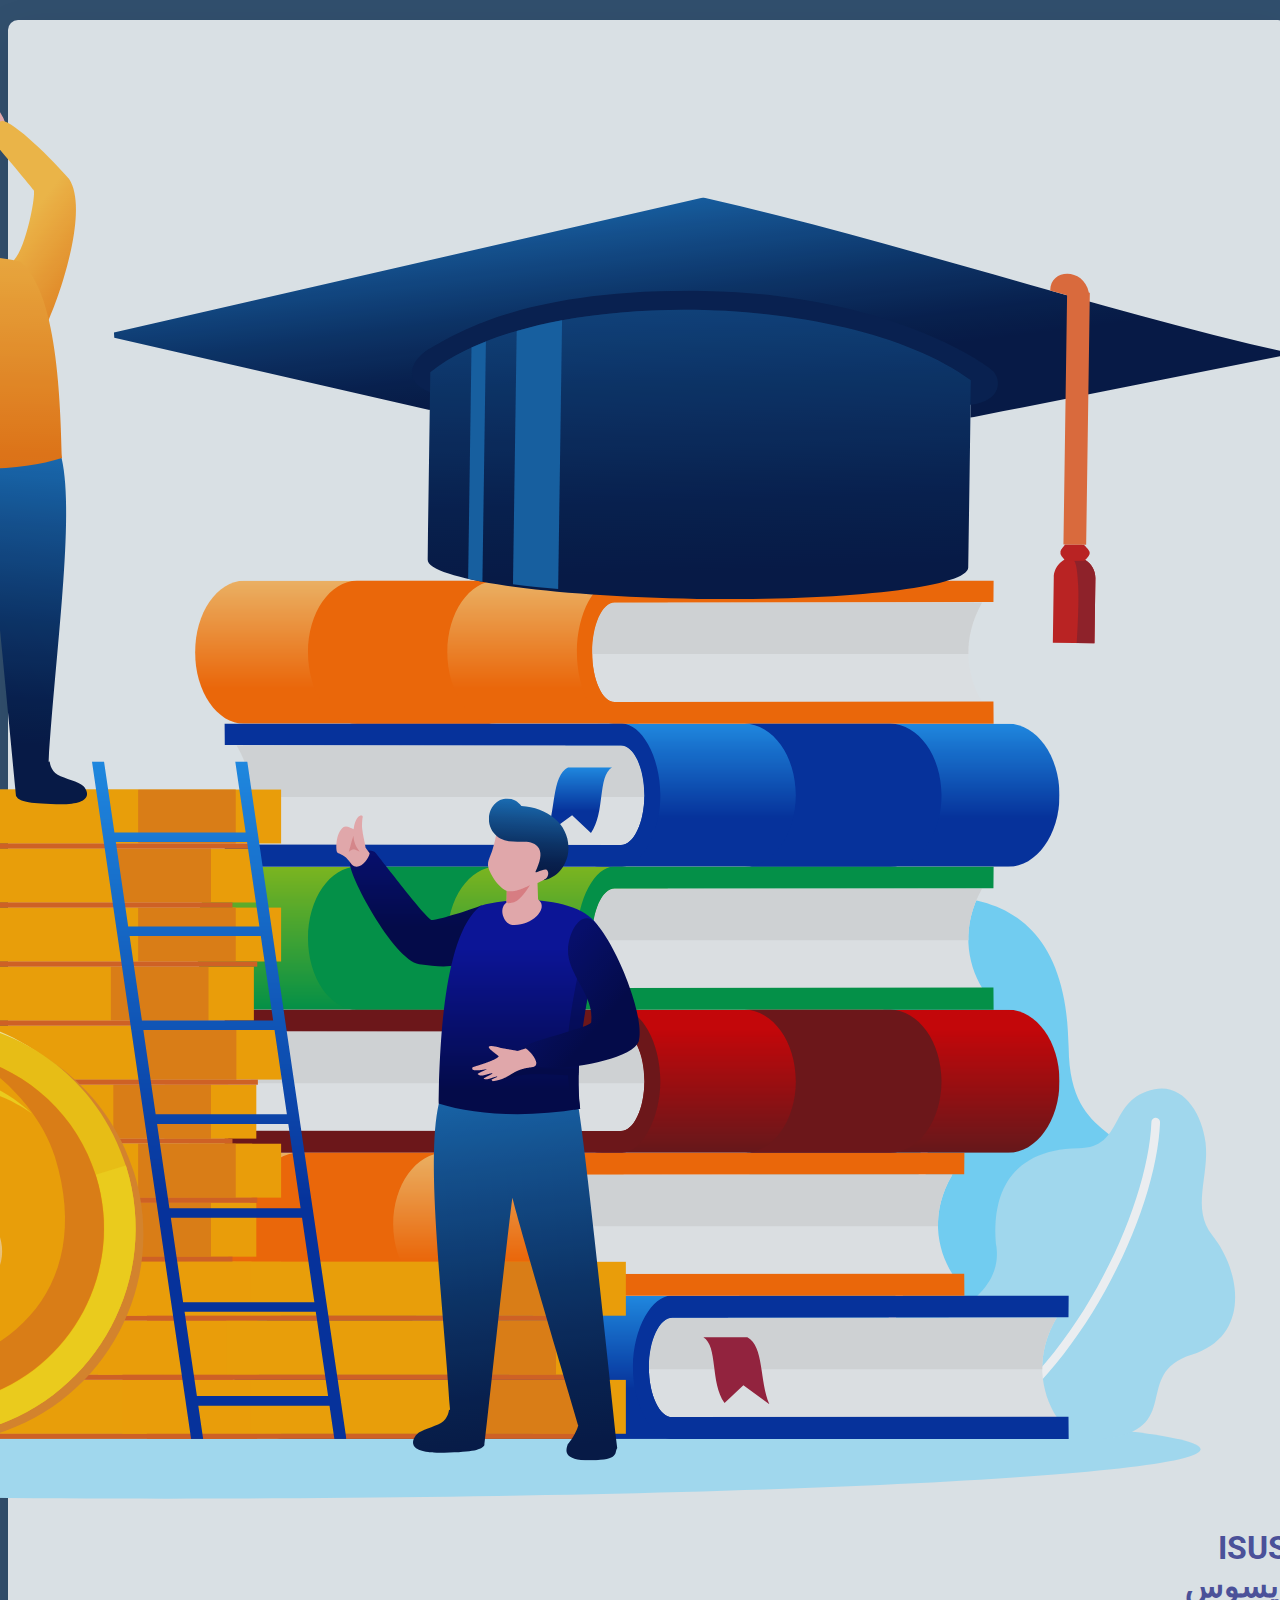
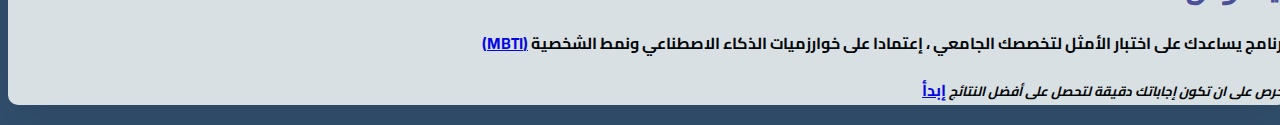
<file: index.html>
<!DOCTYPE html>
<html lang="en">

<head>
    <meta charset="UTF-8">
    <meta http-equiv="X-UA-Compatible" content="IE=edge">
    <meta name="viewport" content="width=device-width, initial-scale=1.0">
    <link rel="preconnect" href="https://fonts.gstatic.com">
    <link href="https://fonts.googleapis.com/css2?family=Cairo&display=swap" rel="stylesheet">
    <link rel="stylesheet" href="https://cdn.jsdelivr.net/npm/bootstrap@4.6.0/dist/css/bootstrap.min.css"
        integrity="sha384-B0vP5xmATw1+K9KRQjQERJvTumQW0nPEzvF6L/Z6nronJ3oUOFUFpCjEUQouq2+l" crossorigin="anonymous">
    <link rel="stylesheet" href="css/main.css">
    <link rel="stylesheet" href="https://pro.fontawesome.com/releases/v5.10.0/css/all.css"
        integrity="sha384-AYmEC3Yw5cVb3ZcuHtOA93w35dYTsvhLPVnYs9eStHfGJvOvKxVfELGroGkvsg+p" crossorigin="anonymous" />
    <link rel="preconnect" href="https://fonts.gstatic.com">
    <link
        href="https://fonts.googleapis.com/css2?family=Roboto:ital,wght@0,100;0,300;0,400;0,500;0,700;0,900;1,100;1,300;1,400;1,500;1,700;1,900&display=swap"
        rel="stylesheet">
    <link rel="icon" href="./img/logo.ico" type="image/x-icon">
    <title>ISUS</title>
</head>

<body>
    <div class="Home-bg">

        <div class="container ">
            <div class="d-flex vh-100 align-items-center justify-content-center">
                <div class="row data text-right ">
                    <div class="col-lg-6 ">
                        <div class="d-flex justify-content-end ">
                            <img src="./img/Group 100.png" class="img-fluid">
                        </div>

                    </div>
                    <div class="col-lg-6 m-xl-0 mt-md-5 mt-5">
                        <div class="d-flex flex-column justify-content-center align-items-center">
                            <h1 class="text-center header-title font-weight-bold primer-color">
                                ISUS<br>
                                إيسوس
                                
                            </h1>
                            <p class="mt-5 Home-text">
                                برنامج يساعدك على اختبار الأمثل لتخصصك
                                الجامعي ، إعتمادا على خوارزميات الذكاء
                                الاصطناعي ونمط الشخصية
                                <a class="pr-1 pl-1"
                                    href="https://en.wikipedia.org/wiki/Myers%E2%80%93Briggs_Type_Indicator"
                                    target="_blank">(MBTI)</a>
                            </p>
                            <small class="h6 text-danger ">
                                <em> احرص على ان تكون إجاباتك دقيقة لتحصل على أفضل
                                    النتائج</small>
                            </em>
                            <a href="towQuestion.html" class="btn btn-light rounded-pill px-5 mt-5 ">إبدأ </a>
                        </div>

                    </div>

                </div>
            </div>
        </div>

    </div>


    <script src="https://code.jquery.com/jquery-3.5.1.slim.min.js"
        integrity="sha384-DfXdz2htPH0lsSSs5nCTpuj/zy4C+OGpamoFVy38MVBnE+IbbVYUew+OrCXaRkfj"
        crossorigin="anonymous"></script>
    <script src="https://cdn.jsdelivr.net/npm/popper.js@1.16.1/dist/umd/popper.min.js"
        integrity="sha384-9/reFTGAW83EW2RDu2S0VKaIzap3H66lZH81PoYlFhbGU+6BZp6G7niu735Sk7lN"
        crossorigin="anonymous"></script>
    <script src="https://cdn.jsdelivr.net/npm/bootstrap@4.6.0/dist/js/bootstrap.min.js"
        integrity="sha384-+YQ4JLhjyBLPDQt//I+STsc9iw4uQqACwlvpslubQzn4u2UU2UFM80nGisd026JF"
        crossorigin="anonymous"></script>
    <script src="js/FormWithMultipleSteps.js"></script>
</body>

</html>
</file>
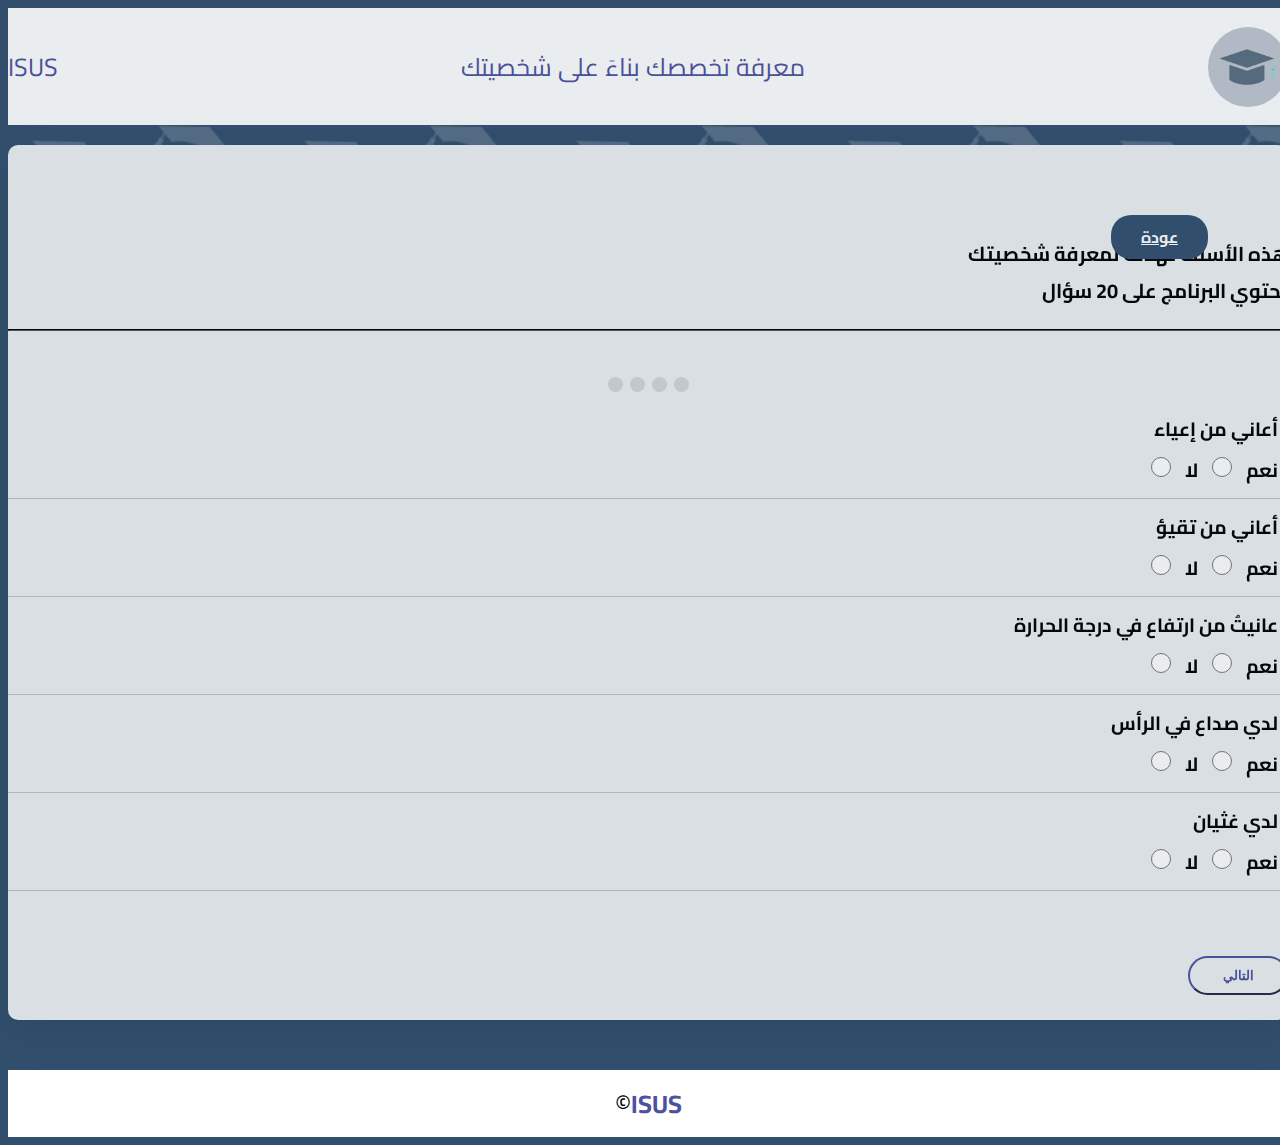
<file: questions.html>
<!DOCTYPE html>
<html lang="en">

<head>
    <meta charset="UTF-8">
    <meta http-equiv="X-UA-Compatible" content="IE=edge">
    <meta name="viewport" content="width=device-width, initial-scale=1.0">
    <link rel="preconnect" href="https://fonts.gstatic.com">
    <link href="https://fonts.googleapis.com/css2?family=Cairo&display=swap" rel="stylesheet">
    <link rel="stylesheet" href="https://cdn.jsdelivr.net/npm/bootstrap@4.6.0/dist/css/bootstrap.min.css"
        integrity="sha384-B0vP5xmATw1+K9KRQjQERJvTumQW0nPEzvF6L/Z6nronJ3oUOFUFpCjEUQouq2+l" crossorigin="anonymous">
    <link rel="stylesheet" href="css/main.css">
    <link rel="stylesheet" href="https://pro.fontawesome.com/releases/v5.10.0/css/all.css"
        integrity="sha384-AYmEC3Yw5cVb3ZcuHtOA93w35dYTsvhLPVnYs9eStHfGJvOvKxVfELGroGkvsg+p" crossorigin="anonymous" />
    <link rel="icon" href="./img/logo.ico" type="image/x-icon">
    <title>ISUS</title>
</head>

<body>
    <div class="bg-color bg-tow">
        <div class="header">
            <div class="container">
                <p class="font-weight-bold">ISUS</p>
                <p class="toknow">معرفة تخصصك بناءَ على شخصيتك</p>
                <div class="logo">
                    <img src="./img/logo.png" />
                </div>
            </div>
        </div>
        <div class="container">
            <div class="row data text-center">
                <div class="qu-back">
                    <a href="#">

                        عودة
                    </a>
                </div>


                <div class="mx-auto prargraf">
                    <p> هذه الأسئلة تهدف لمعرفة شخصيتك<br> يحتوي البرنامج على 20 سؤال</p>
                    <hr />

                </div>


                <form id="regForm" class="col-12" action="./result.html">

                    <!-- Circles which indicates the steps of the form: -->
                    <div class="steps" style="text-align:center;margin-top:40px;">
                        <span class="step"></span>
                        <span class="step"></span>
                        <span class="step"></span>
                        <span class="step"></span>
                    </div>

                    <div class="tab">

                        <div class="check-stat row">
                            <div class="col-6">أعاني من إعياء</div>
                            <div class="col-6">
                                <div class="row">
                                    <label class="col-4">نعم <input type="radio" name="stat1" value="1" required>
                                    </label>
                                    <label class="col-4">لا <input type="radio" name="stat1" value="0" required>
                                    </label>

                                </div>
                            </div>
                        </div>

                        <div class="check-stat row">
                            <div class="col-6">أعاني من تقيؤ</div>
                            <div class="col-6">
                                <div class="row">
                                    <label class="col-4">نعم <input type="radio" name="stat2" value="1" required>
                                    </label>
                                    <label class="col-4">لا <input type="radio" name="stat2" value="-1" required>
                                    </label>

                                </div>
                            </div>
                        </div>
                        <div class="check-stat row">
                            <div class="col-6">عانيتُ من ارتفاع في درجة الحرارة</div>
                            <div class="col-6">
                                <div class="row">
                                    <label class="col-4">نعم <input type="radio" name="stat3" value="1" required>
                                    </label>
                                    <label class="col-4">لا <input type="radio" name="stat3" value="-1" required>
                                    </label>

                                </div>
                            </div>
                        </div>
                        <div class="check-stat row">
                            <div class="col-6">لدي صداع في الرأس</div>
                            <div class="col-6">
                                <div class="row">
                                    <label class="col-4">نعم <input type="radio" name="stat4" value="1" required>
                                    </label>
                                    <label class="col-4">لا <input type="radio" name="stat4" value="-1" required>
                                    </label>

                                </div>
                            </div>
                        </div>
                        <div class="check-stat row">
                            <div class="col-6">لدي غثيان</div>
                            <div class="col-6">
                                <div class="row">
                                    <label class="col-4">نعم <input type="radio" name="stat5" value="1" required>
                                    </label>
                                    <label class="col-4">لا <input type="radio" name="stat5" value="-1" required>
                                    </label>

                                </div>
                            </div>
                        </div>



                    </div>
                    <!-- //// -->
                    <div class="tab">

                        <div class="check-stat row">
                            <div class="col-6">أعاني''' من إعياء</div>
                            <div class="col-6">
                                <div class="row">
                                    <label class="col-4">نعم <input type="radio" name="stat1" value="1" required>
                                    </label>
                                    <label class="col-4">لا <input type="radio" name="stat1" value="0" required>
                                    </label>

                                </div>
                            </div>
                        </div>

                        <div class="check-stat row">
                            <div class="col-6">أعاني من تقيؤ</div>
                            <div class="col-6">
                                <div class="row">
                                    <label class="col-4">نعم <input type="radio" name="stat2" value="1" required>
                                    </label>
                                    <label class="col-4">لا <input type="radio" name="stat2" value="-1" required>
                                    </label>

                                </div>
                            </div>
                        </div>
                        <div class="check-stat row">
                            <div class="col-6">عانيتُ من ارتفاع في درجة الحرارة</div>
                            <div class="col-6">
                                <div class="row">
                                    <label class="col-4">نعم <input type="radio" name="stat3" value="1" required>
                                    </label>
                                    <label class="col-4">لا <input type="radio" name="stat3" value="-1" required>
                                    </label>

                                </div>
                            </div>
                        </div>
                        <div class="check-stat row">
                            <div class="col-6">لدي صداع في الرأس</div>
                            <div class="col-6">
                                <div class="row">
                                    <label class="col-4">نعم <input type="radio" name="stat4" value="1" required>
                                    </label>
                                    <label class="col-4">لا <input type="radio" name="stat4" value="-1" required>
                                    </label>

                                </div>
                            </div>
                        </div>
                        <div class="check-stat row">
                            <div class="col-6">لدي غثيان</div>
                            <div class="col-6">
                                <div class="row">
                                    <label class="col-4">نعم <input type="radio" name="stat5" value="1" required>
                                    </label>
                                    <label class="col-4">لا <input type="radio" name="stat5" value="-1" required>
                                    </label>

                                </div>
                            </div>
                        </div>



                    </div>
                    <!-- ///// -->
                    <div class="tab">

                        <div class="check-stat row">
                            <div class="col-6">أعاني من إعياء</div>
                            <div class="col-6">
                                <div class="row">
                                    <label class="col-4">نعم <input type="radio" name="stat1" value="1" required>
                                    </label>
                                    <label class="col-4">لا <input type="radio" name="stat1" value="0" required>
                                    </label>

                                </div>
                            </div>
                        </div>

                        <div class="check-stat row">
                            <div class="col-6">أعاني من تقيؤ</div>
                            <div class="col-6">
                                <div class="row">
                                    <label class="col-4">نعم <input type="radio" name="stat2" value="1" required>
                                    </label>
                                    <label class="col-4">لا <input type="radio" name="stat2" value="-1" required>
                                    </label>

                                </div>
                            </div>
                        </div>
                        <div class="check-stat row">
                            <div class="col-6">عانيتُ من ارتفاع في درجة الحرارة</div>
                            <div class="col-6">
                                <div class="row">
                                    <label class="col-4">نعم <input type="radio" name="stat3" value="1" required>
                                    </label>
                                    <label class="col-4">لا <input type="radio" name="stat3" value="-1" required>
                                    </label>

                                </div>
                            </div>
                        </div>
                        <div class="check-stat row">
                            <div class="col-6">لدي صداع في الرأس</div>
                            <div class="col-6">
                                <div class="row">
                                    <label class="col-4">نعم <input type="radio" name="stat4" value="1" required>
                                    </label>
                                    <label class="col-4">لا <input type="radio" name="stat4" value="-1" required>
                                    </label>

                                </div>
                            </div>
                        </div>
                        <div class="check-stat row">
                            <div class="col-6">لدي غثيان</div>
                            <div class="col-6">
                                <div class="row">
                                    <label class="col-4">نعم <input type="radio" name="stat5" value="1" required>
                                    </label>
                                    <label class="col-4">لا <input type="radio" name="stat5" value="-1" required>
                                    </label>

                                </div>
                            </div>
                        </div>



                    </div>
                    <!-- //// -->
                    <div class="tab">

                        <div class="check-stat row">
                            <div class="col-6">أعاني من إعياء</div>
                            <div class="col-6">
                                <div class="row">
                                    <label class="col-4">نعم <input type="radio" name="stat1" value="1" required>
                                    </label>
                                    <label class="col-4">لا <input type="radio" name="stat1" value="0" required>
                                    </label>

                                </div>
                            </div>
                        </div>

                        <div class="check-stat row">
                            <div class="col-6">أعاني من تقيؤ</div>
                            <div class="col-6">
                                <div class="row">
                                    <label class="col-4">نعم <input type="radio" name="stat2" value="1" required>
                                    </label>
                                    <label class="col-4">لا <input type="radio" name="stat2" value="-1" required>
                                    </label>

                                </div>
                            </div>
                        </div>
                        <div class="check-stat row">
                            <div class="col-6">عانيتُ من ارتفاع في درجة الحرارة</div>
                            <div class="col-6">
                                <div class="row">
                                    <label class="col-4">نعم <input type="radio" name="stat3" value="1" required>
                                    </label>
                                    <label class="col-4">لا <input type="radio" name="stat3" value="-1" required>
                                    </label>

                                </div>
                            </div>
                        </div>
                        <div class="check-stat row">
                            <div class="col-6">لدي صداع في الرأس</div>
                            <div class="col-6">
                                <div class="row">
                                    <label class="col-4">نعم <input type="radio" name="stat4" value="1" required>
                                    </label>
                                    <label class="col-4">لا <input type="radio" name="stat4" value="-1" required>
                                    </label>

                                </div>
                            </div>
                        </div>
                        <div class="check-stat row">
                            <div class="col-6">لدي غثيان</div>
                            <div class="col-6">
                                <div class="row">
                                    <label class="col-4">نعم <input type="radio" name="stat5" value="1" required>
                                    </label>
                                    <label class="col-4">لا <input type="radio" name="stat5" value="-1" required>
                                    </label>

                                </div>
                            </div>
                        </div>



                    </div>


                    <div class="text-center" style="margin-top:40px">
                        <button type="button" id="nextBtn" onclick="nextPrev(1)"
                            class="btn btn-info btn-lg">التالي</button>
                    </div>

                </form>



            </div>
        </div>

    </div>
    <div class="footer">
        &copy; <span>ISUS</span>
    </div>




    <script src="https://code.jquery.com/jquery-3.5.1.slim.min.js"
        integrity="sha384-DfXdz2htPH0lsSSs5nCTpuj/zy4C+OGpamoFVy38MVBnE+IbbVYUew+OrCXaRkfj"
        crossorigin="anonymous"></script>
    <script src="https://cdn.jsdelivr.net/npm/popper.js@1.16.1/dist/umd/popper.min.js"
        integrity="sha384-9/reFTGAW83EW2RDu2S0VKaIzap3H66lZH81PoYlFhbGU+6BZp6G7niu735Sk7lN"
        crossorigin="anonymous"></script>
    <script src="https://cdn.jsdelivr.net/npm/bootstrap@4.6.0/dist/js/bootstrap.min.js"
        integrity="sha384-+YQ4JLhjyBLPDQt//I+STsc9iw4uQqACwlvpslubQzn4u2UU2UFM80nGisd026JF"
        crossorigin="anonymous"></script>
    <script src="js/FormWithMultipleSteps.js"></script>
</body>

</html>
</file>
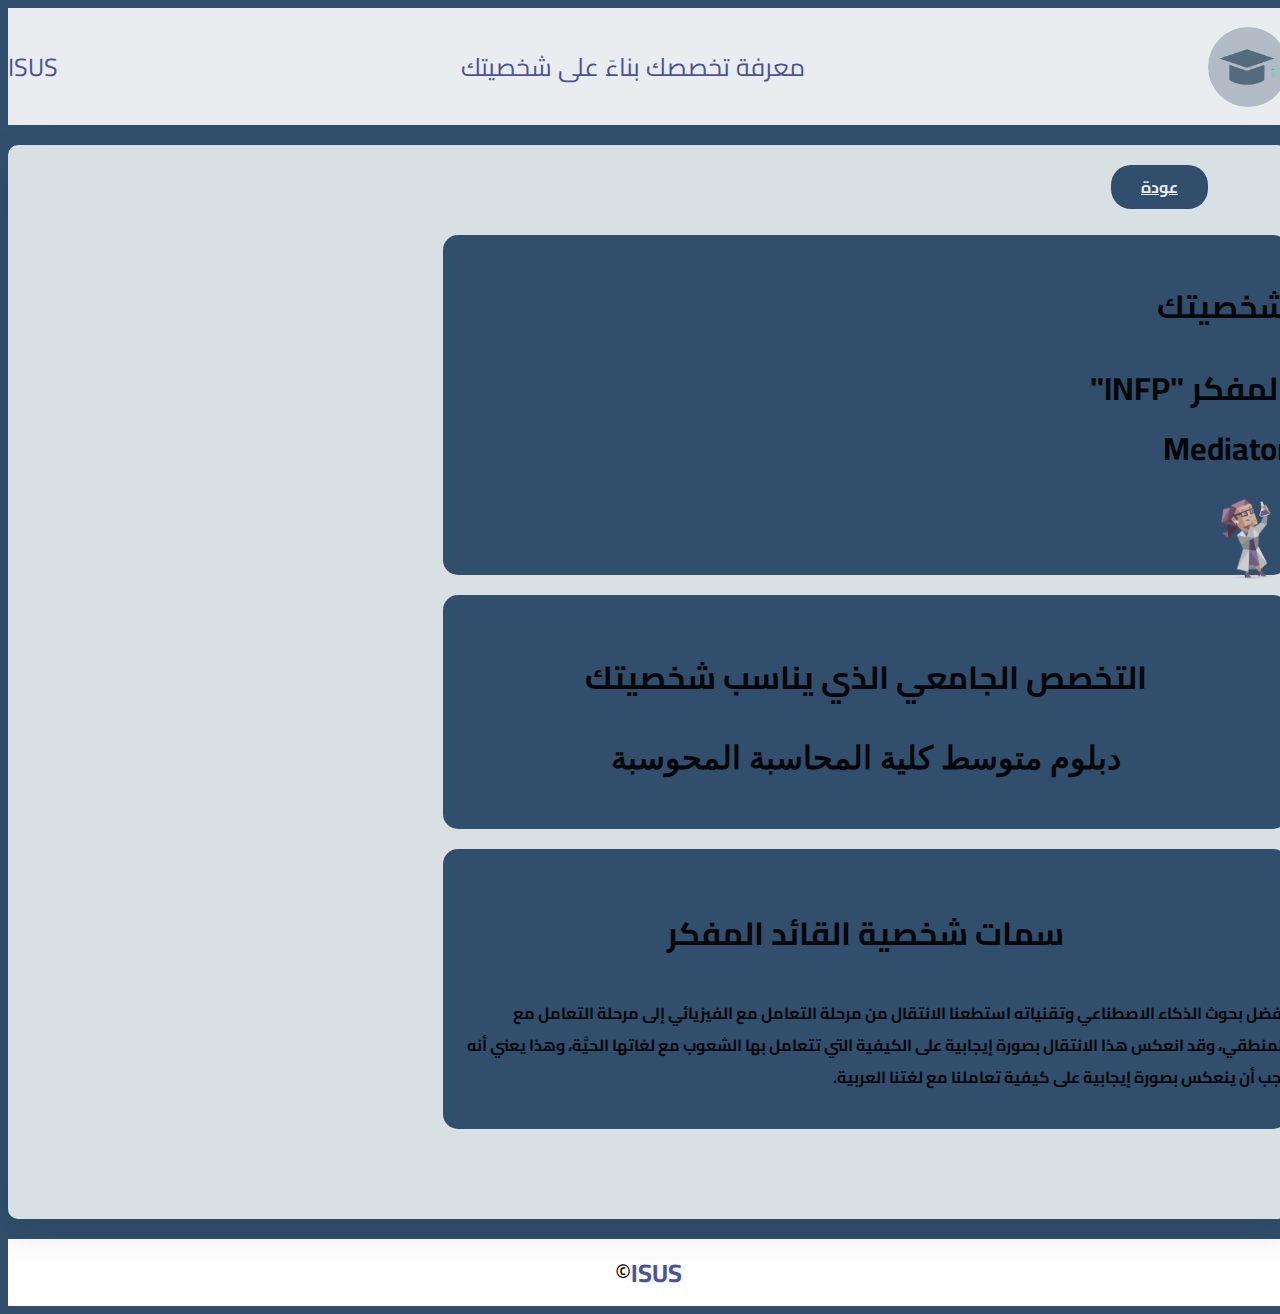
<file: result.html>
<!DOCTYPE html>
<html lang="en">

<head>
    <meta charset="UTF-8">
    <meta http-equiv="X-UA-Compatible" content="IE=edge">
    <meta name="viewport" content="width=device-width, initial-scale=1.0">
    <link rel="preconnect" href="https://fonts.gstatic.com">
    <link href="https://fonts.googleapis.com/css2?family=Cairo&display=swap" rel="stylesheet">
    <link rel="stylesheet" href="https://cdn.jsdelivr.net/npm/bootstrap@4.6.0/dist/css/bootstrap.min.css"
        integrity="sha384-B0vP5xmATw1+K9KRQjQERJvTumQW0nPEzvF6L/Z6nronJ3oUOFUFpCjEUQouq2+l" crossorigin="anonymous">
    <link rel="stylesheet" href="css/main.css">
    <link rel="stylesheet" href="https://pro.fontawesome.com/releases/v5.10.0/css/all.css"
        integrity="sha384-AYmEC3Yw5cVb3ZcuHtOA93w35dYTsvhLPVnYs9eStHfGJvOvKxVfELGroGkvsg+p" crossorigin="anonymous" />
    <link rel="icon" href="./img/logo.ico" type="image/x-icon">
    <title>ISUS</title>
</head>

<body>
    <div class=" bg-tow">
        <div class="header">
            <div class="container">
                <p class="font-weight-bold">ISUS</p>
                <p class="toknow">معرفة تخصصك بناءَ على شخصيتك</p>
                <div class="logo">
                    <img src="./img/logo.png" />
                </div>
            </div>
        </div>
        <div class="container">

            <div class="row flex-column dataa text-right align-items-center text-white  ">
                <div class="res-back">
                    <a href="#">
                        عودة
                    </a>
                </div>
                <div class="bg-primer-color w-66 px-5 d-flex j-f m-20 ">
                    <h1 class="align-self-center">شخصيتك </h1>
                    <h1 class="text-center">المفكر "INFP" <br />Mediator</h1>
                    <div class="mbti-img">
                        <img class="h-80" src="./img/svgexport-4.png">
                    </div>

                </div>
                <div class="bg-primer-color w-66 m-20 ">
                    <p class="text-center font-bold ">التخصص الجامعي الذي يناسب شخصيتك </p>
                    <p class=" font-bold font">
                        دبلوم متوسط كلية المحاسبة المحوسبة
                    </p>

                </div>
                <div class="bg-primer-color w-66 m-20 px-5 Home-text  ">
                    <p class="font-bold"> سمات شخصية القائد المفكر</p>
                    <p>بفضل بحوث الذكاء الاصطناعي وتقنياته استطعنا الانتقال من مرحلة التعامل مع الفيزيائي إلى مرحلة
                        التعامل مع المنطقي، وقد انعكس هذا الانتقال بصورة إيجابية على الكيفية التي تتعامل بها الشعوب مع
                        لغاتها الحيَّة، وهذا يعني أنه يجب أن ينعكس بصورة إيجابية على كيفية تعاملنا مع لغتنا العربية.</p>

                </div>


            </div>
        </div>

    </div>
    <!-- <section class="bg-white">
        <div class="container">
            <div class="row">
                <div class="col-12">
                    <div>
                        &copy; <span>ISUS</span>
                    </div>
                </div>
            </div>
        </div>

    </section> -->
    <div class="footer">
        &copy; <span>ISUS</span>
    </div>


    <script src="https://code.jquery.com/jquery-3.5.1.slim.min.js"
        integrity="sha384-DfXdz2htPH0lsSSs5nCTpuj/zy4C+OGpamoFVy38MVBnE+IbbVYUew+OrCXaRkfj"
        crossorigin="anonymous"></script>
    <script src="https://cdn.jsdelivr.net/npm/popper.js@1.16.1/dist/umd/popper.min.js"
        integrity="sha384-9/reFTGAW83EW2RDu2S0VKaIzap3H66lZH81PoYlFhbGU+6BZp6G7niu735Sk7lN"
        crossorigin="anonymous"></script>
    <script src="https://cdn.jsdelivr.net/npm/bootstrap@4.6.0/dist/js/bootstrap.min.js"
        integrity="sha384-+YQ4JLhjyBLPDQt//I+STsc9iw4uQqACwlvpslubQzn4u2UU2UFM80nGisd026JF"
        crossorigin="anonymous"></script>
    <script src="js/FormWithMultipleSteps.js"></script>
</body>

</html>
</file>
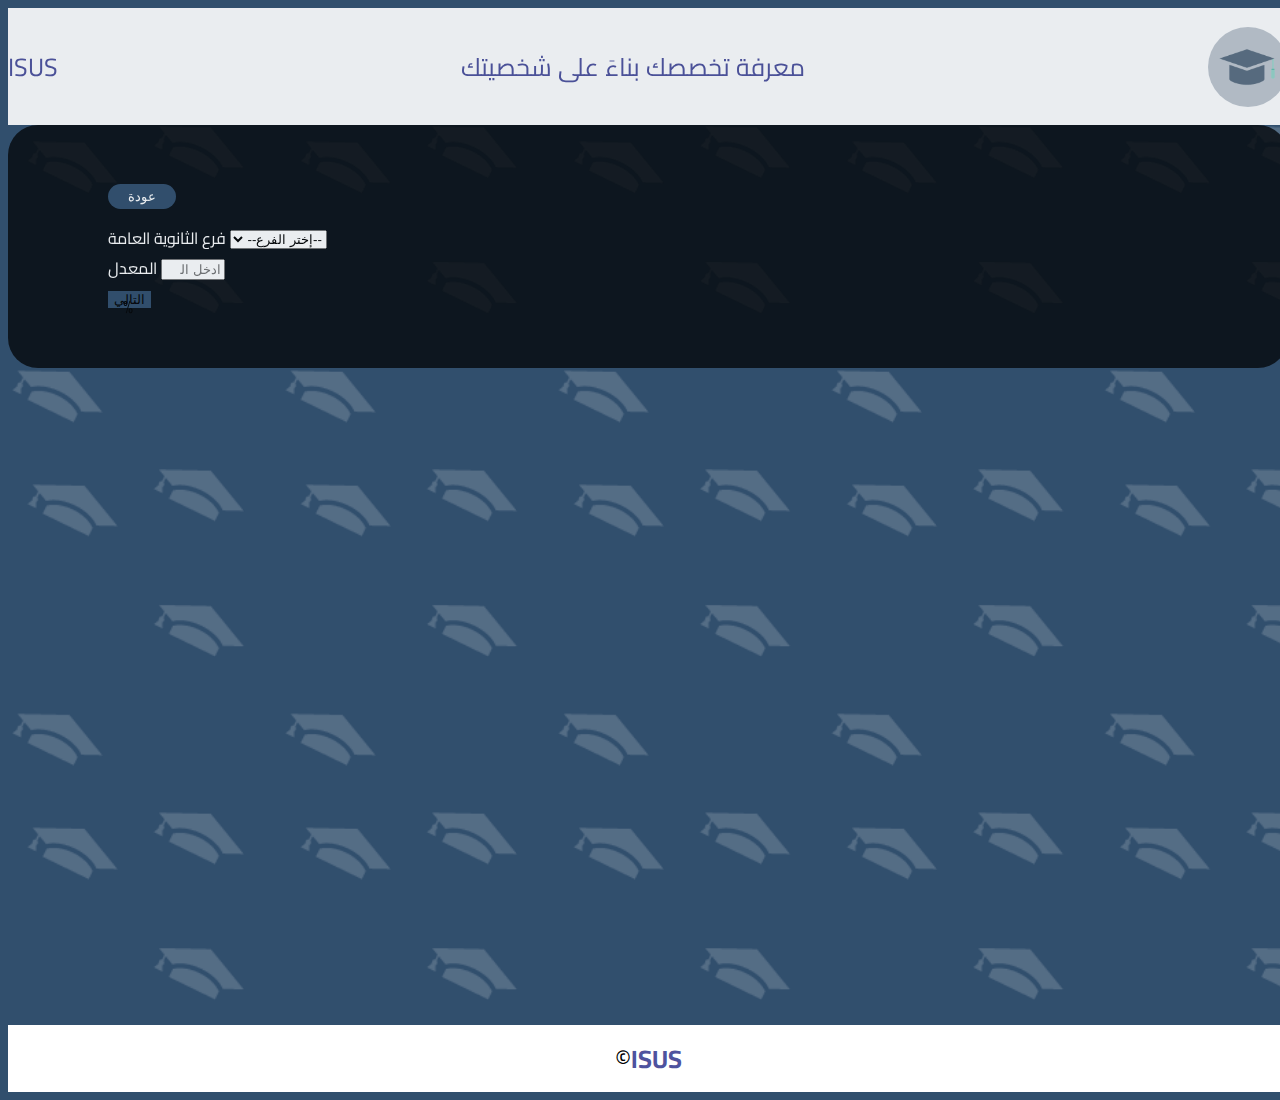
<file: towQuestion.html>
<!DOCTYPE html>
<html lang="en">

<head>
    <meta charset="UTF-8">
    <meta http-equiv="X-UA-Compatible" content="IE=edge">
    <meta name="viewport" content="width=device-width, initial-scale=1.0">
    <link rel="preconnect" href="https://fonts.gstatic.com">
    <link href="https://fonts.googleapis.com/css2?family=Cairo&display=swap" rel="stylesheet">
    <link rel="stylesheet" href="https://cdn.jsdelivr.net/npm/bootstrap@4.6.0/dist/css/bootstrap.min.css"
        integrity="sha384-B0vP5xmATw1+K9KRQjQERJvTumQW0nPEzvF6L/Z6nronJ3oUOFUFpCjEUQouq2+l" crossorigin="anonymous">
    <link rel="stylesheet" href="css/main.css">
    <link rel="stylesheet" href="https://pro.fontawesome.com/releases/v5.10.0/css/all.css"
        integrity="sha384-AYmEC3Yw5cVb3ZcuHtOA93w35dYTsvhLPVnYs9eStHfGJvOvKxVfELGroGkvsg+p" crossorigin="anonymous" />
    <link rel="icon" href="./img/logo.ico" type="image/x-icon">
        <title>ISUS</title>
</head>

<body>
    <div class="bg-tow text-center">
        <div class="header">
            <div class="container">
                <p class="font-weight-bold">ISUS</p>
                <p class="toknow">معرفة تخصصك بناءَ على شخصيتك</p>
                <div class="logo">
                    <img src="./img/logo.png" />
                </div>
            </div>
        </div>
        <div class="container">
            <div class="row  text-right align-items-center justify-content-center form-height">
                <div class="bg-black-color color">
                    <button class="back">عودة</button>

                    <form action="./questions.html">
                        <div class="form-group">

                            <label for="exampleInputEmail1">فرع الثانوية العامة</label>
                            <select class="custom-select rounded-pill text-dark d-R" id="exampleInputEmail1">
                                <option disabled selected>--إختر الفرع--</option>
                                <option value="1">علمي</option>
                                <option value="2">أدبي</option>
                            </select>
                        </div>
                        <div class="form-group percentage-f">
                            <label for="exampleInputPassword1">المعدل</label>
                            <span class="percentage" id="basic-addon1">%</span>
                            <input type="number" min="50" max="100" class=" d-R form-control rounded-pill text-dark"
                                id="exampleInputPassword1" placeholder="ادخل المعدل">
                        </div>

                        <div class="text-center">
                            <button type="submit"
                                class=" btn-background btn btn-primary rounded-pill px-5 mt-3">التالي</button>

                        </div>

                    </form>
                </div>

            </div>
        </div>

    </div>
    <div class="footer">
        &copy; <span>ISUS</span>
    </div>


    <script src="https://code.jquery.com/jquery-3.5.1.slim.min.js"
        integrity="sha384-DfXdz2htPH0lsSSs5nCTpuj/zy4C+OGpamoFVy38MVBnE+IbbVYUew+OrCXaRkfj"
        crossorigin="anonymous"></script>
    <script src="https://cdn.jsdelivr.net/npm/popper.js@1.16.1/dist/umd/popper.min.js"
        integrity="sha384-9/reFTGAW83EW2RDu2S0VKaIzap3H66lZH81PoYlFhbGU+6BZp6G7niu735Sk7lN"
        crossorigin="anonymous"></script>
    <script src="https://cdn.jsdelivr.net/npm/bootstrap@4.6.0/dist/js/bootstrap.min.js"
        integrity="sha384-+YQ4JLhjyBLPDQt//I+STsc9iw4uQqACwlvpslubQzn4u2UU2UFM80nGisd026JF"
        crossorigin="anonymous"></script>
    <script src="js/FormWithMultipleSteps.js"></script>
</body>

</html>
</file>
<file: css/main.css>
/* start first pag */
* {
  box-sizing: border-box;
}
body {
  font-family: "Cairo", sans-serif;
  background-color: #314f6d;
  overflow-x: hidden;
}
.vh-80 {
  height: 80vh;
}
.bg-black-color {
  background-color: rgba(0, 0, 0, 0.8);
  padding: 55px;
  padding-left: 100px;
  padding-right: 100px;
  border-radius: 30px;
  color: #fff;
}
.bg-primer-color {
  background-color: #314f6d;
  padding-top: 20px;
  padding-bottom: 20px;
  border-radius: 15px;
}
.primer-color {
  color: #4e529e;
}
/*Start header*/
.header {
  background-color: #fff;
  width: 100vw;
  color: #4e529e;
  padding-top: 10px;
  padding-bottom: 10px;
}

.header .container {
  display: flex;
  justify-content: space-between;
  align-items: center;
  font-size: 25px;
}
.logo {
  width: 80px;
  height: 80px;
  border-radius: 50%;
  background-color: rgba(63, 84, 108, 0.33);
}
@media (max-width: 575.98px) {
  .header .toknow {
    font-size: 16px;
  }
  .logo {
    display: none;
  }
}
.logo img {
  width: 100%;
  height: 100%;
}
/*End header*/
/* Start footer */
.footer {
  background-color: #fff;
  width: 100vw;
  display: flex;
  justify-content: center;
  align-items: center;
  font-size: 25px;
  padding-top: 10px;
  padding-bottom: 10px;
}
.footer span {
  color: #4e529e;
  font-size: 25px;
  font-weight: bold;
}
/* End footer */
.Home-text {
  line-height: 2;
}
.Home-bg,
.bg-tow {
  background-image: url(../img/Repeat\ Grid\ 1.png);
  background-repeat: no-repeat;
  background-size: cover;
  height: 100%;
  width: 100vw;
  opacity: 0.9;
}
.Home-bg .Home-Wight-bg {
  background-color: rgba(253, 253, 253, 0.8);
  border-radius: 20px;
  padding: 22px 40px;
}

.Home-bg .Home-Wight-bg hr {
  width: 48.8vw;
  border: 1px solid #000;
  background-color: #000;
}
.Home-bg .Home-Wight-bg p {
  font-size: 20px;
  padding-top: 15px;
}
.Home-bg .Home-Wight-bg a {
  font-size: 20px;
  color: #000;
}
.Home-bg .Home-Wight-bg a li {
  padding-top: 20px;
}
.header-title {
  font-family: "Roboto", sans-serif;
}
.btn-background {
  background-color: #314f6d;
  border: none;
}
/* End first pag */
/* start tow */
.percentage-f {
  position: relative;
}
.percentage {
  position: absolute;
  left: 15px;
  top: 37px;
  color: #000;
  font-size: 18px;
}
.form-height {
  max-height: 100%;
  min-height: 100vh;
}
.back {
  outline: none;
  color: #fff;
  background-color: #314f6d;
  border: none;
  padding: 5px 20px;
  border-radius: 20px;
  margin-bottom: 14px;
  margin-right: -35px;
  letter-spacing: 1px;
}
/* End tow */

/* start questions pag */
.d-R {
  direction: rtl;
}

.data {
  position: relative;
  font-weight: bold;
  background-color: #ecf0f1;
  border-radius: 10px;
  margin: 20px auto;
  padding-top: 70px;
  box-shadow: 0 15px 45px rgba(0, 0, 0, 0.1);
}
@media (max-width: 960px) {
  .data {
    margin: 30vh auto;
    padding: 150px 20px;
  }
}
input[type="radio"] {
  width: 20px;
  height: 20px;
  margin: 10px;
}
.check-stat {
  border-bottom: 1px solid #bdc3c7;
  padding: 10px;
  font-size: 1.2rem;
}
.check-stat:hover {
  background-color: #dfe6e9;
}

.btn-info {
  background-color: #70a1ff;
  border-color: #70a1ff;
}
.btn-info:hover,
.btn-info:focus,
.btn-info:not(:disabled):not(.disabled).active,
.btn-info:not(:disabled):not(.disabled):active,
.show > .btn-info.dropdown-toggle {
  background-color: #b86fa2;
  border-color: #b86fa2;
  transition: 0.25s;
}
.col-12 {
  margin-bottom: 50px;
}

.data {
  /* padding: 18vh 20px; */
  direction: rtl;
}

.check-stat {
  text-align: right !important;
}

@media (max-width: 960px) {
  .data {
    margin: 20vh auto;
    padding: 150px 20px;
  }
}
.prargraf {
  font-size: 20px;
}
.prargraf hr {
  border-color: #000;
  border-width: 1px;
}
.qu-back {
  outline: none;
  color: #fff;
  background-color: #314f6d;
  border: none;
  padding: 7px 30px;
  border-radius: 20px;
  position: absolute;
  right: 80px;
  letter-spacing: 1px;
}
.qu-back a {
  color: #fff;
}
.qu-back a:hover {
  text-decoration: none;
}
@media (min-width: 576px) and (max-width: 767.98px) {
  .qu-back {
    top: 20px;
    right: 20px;
  }
}
@media (max-width: 575.98px) {
  .qu-back {
    top: 20px;
    right: 20px;
  }
}
/* pagnation  */
.tab {
  display: none;
  text-align: center;
}

#regForm {
  margin-top: 15px;
}
/* pagnation  */

.steps {
  direction: ltr;
}
.step {
  height: 15px;
  width: 15px;
  margin: 0 2px;
  background-color: #bbbbbb;
  border: none;
  border-radius: 50%;
  display: inline-block;
  opacity: 0.5;
}

/* Mark the active step: */
.step.active {
  opacity: 1;
}

/* Mark the steps that are finished and valid: */
.step.finish {
  background-color: #4e529e;
}
#regForm button {
  margin-top: 25px;
  margin-bottom: 25px;
  padding: 10px 0px;
  width: 100px;
  background: transparent;
  border-color: #4e529e;
  border-radius: 25px;
  color: #4e529e;
  font-weight: bold;
}

/* End questions pag */

/* Start result pag */
.w-66 {
  width: 66vw;
}
.font-bold {
  text-align: center;
  font-weight: bold;
  font-size: xx-large;
}
.font {
  font-family: "Times New Roman", Times, serif !important;
}
.m-20 {
  margin-top: 20px;
  margin-bottom: 20px;
}
.mbti-img {
  height: 56px;
}
.j-f {
  justify-content: space-evenly;
}

@media (max-width: 720px) {
  .j-f {
    flex-direction: column;
    align-items: center;
    text-align: center;
  }
}
.dataa {
  position: relative;
  font-weight: bold;
  background-color: #ecf0f1;
  border-radius: 10px;
  margin: 20px auto;
  padding-top: 70px;
  padding-bottom: 70px;
  box-shadow: 0 15px 45px rgba(0, 0, 0, 0.1);
  direction: rtl;
}
.h-80 {
  height: 80px;
}
.res-back {
  outline: none;
  color: #fff;
  background-color: #314f6d;
  border: none;
  padding: 7px 30px;
  border-radius: 20px;
  position: absolute;
  right: 80px;
  letter-spacing: 1px;
  top: 20px;
}
.res-back a {
  color: #fff;
}
/* End result pag */
</file>
